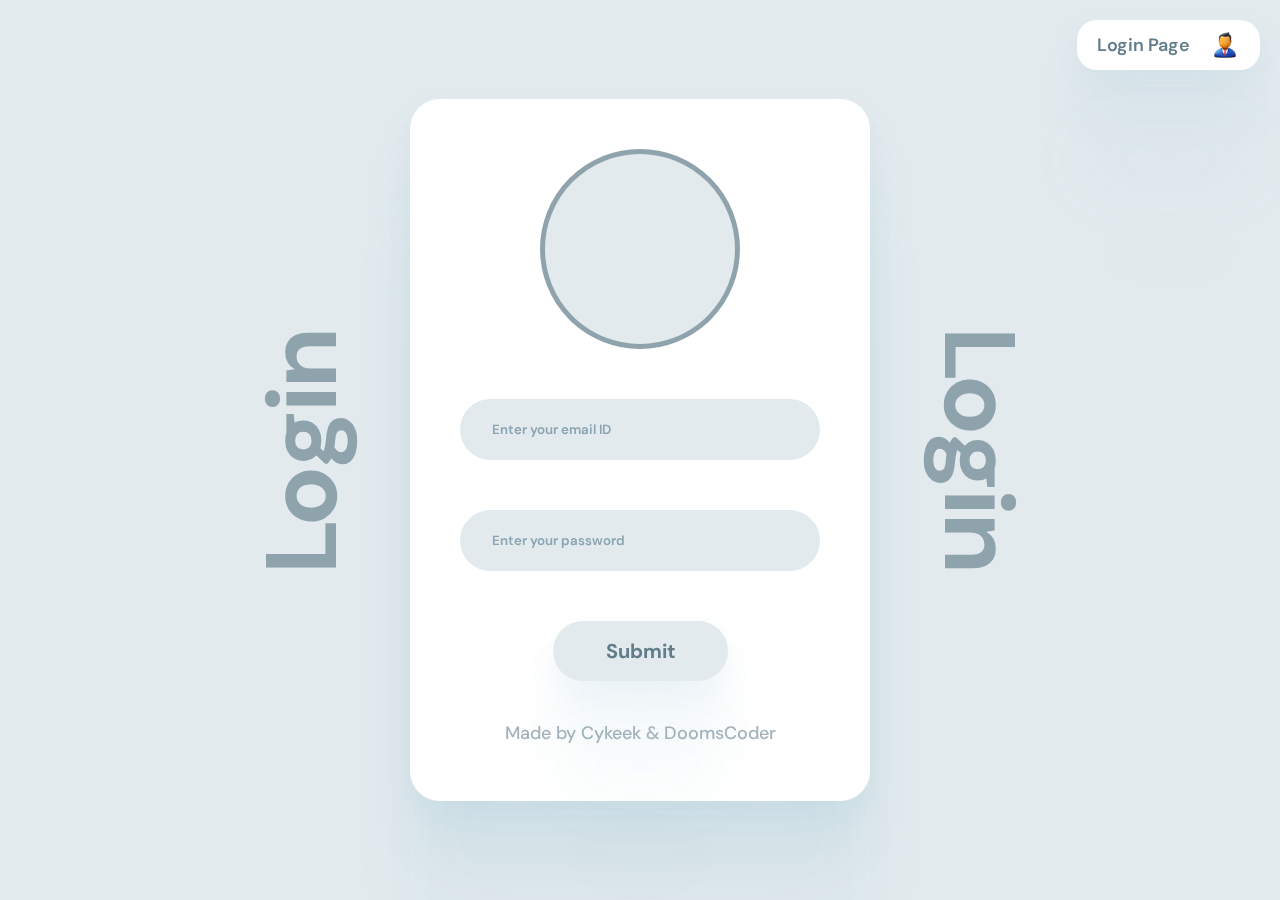
<file: index.html>
<!DOCTYPE html>
<html lang="en">
  <head>
    <meta charset="UTF-8" />
    <meta name="viewport" content="width=device-width, initial-scale=1.0" />
    <link rel="stylesheet" href="assets/css/style.css" />
    <link rel="preconnect" href="https://fonts.googleapis.com" />
    <link rel="preconnect" href="https://fonts.gstatic.com" crossorigin />
    <link
      href="https://fonts.googleapis.com/css2?family=DM+Sans:ital,opsz,wght@0,9..40,100..1000;1,9..40,100..1000&display=swap"
      rel="stylesheet"
    />
    <title>Library Management</title>
  </head>
  <body>
    <div class="page-indicator">
      Login Page
      <img
        src="assets/images/administrator-male.png"
        alt="Admin Icon"
        class="admin-icon"
      />
    </div>
    <div class="login-container">
      <div class="login-pfp"></div>
      <form action="" class="login-form flex">
        <input type="email" name="email" placeholder="Enter your email ID" />
        <input
          type="password"
          name="password"
          placeholder="Enter your password"
        />
        <button type="submit" class="login-submit">submit</button>
      </form>
      <p class="watermark">Made by Cykeek & DoomsCoder</p>
    </div>
  </body>
</html>
</file>
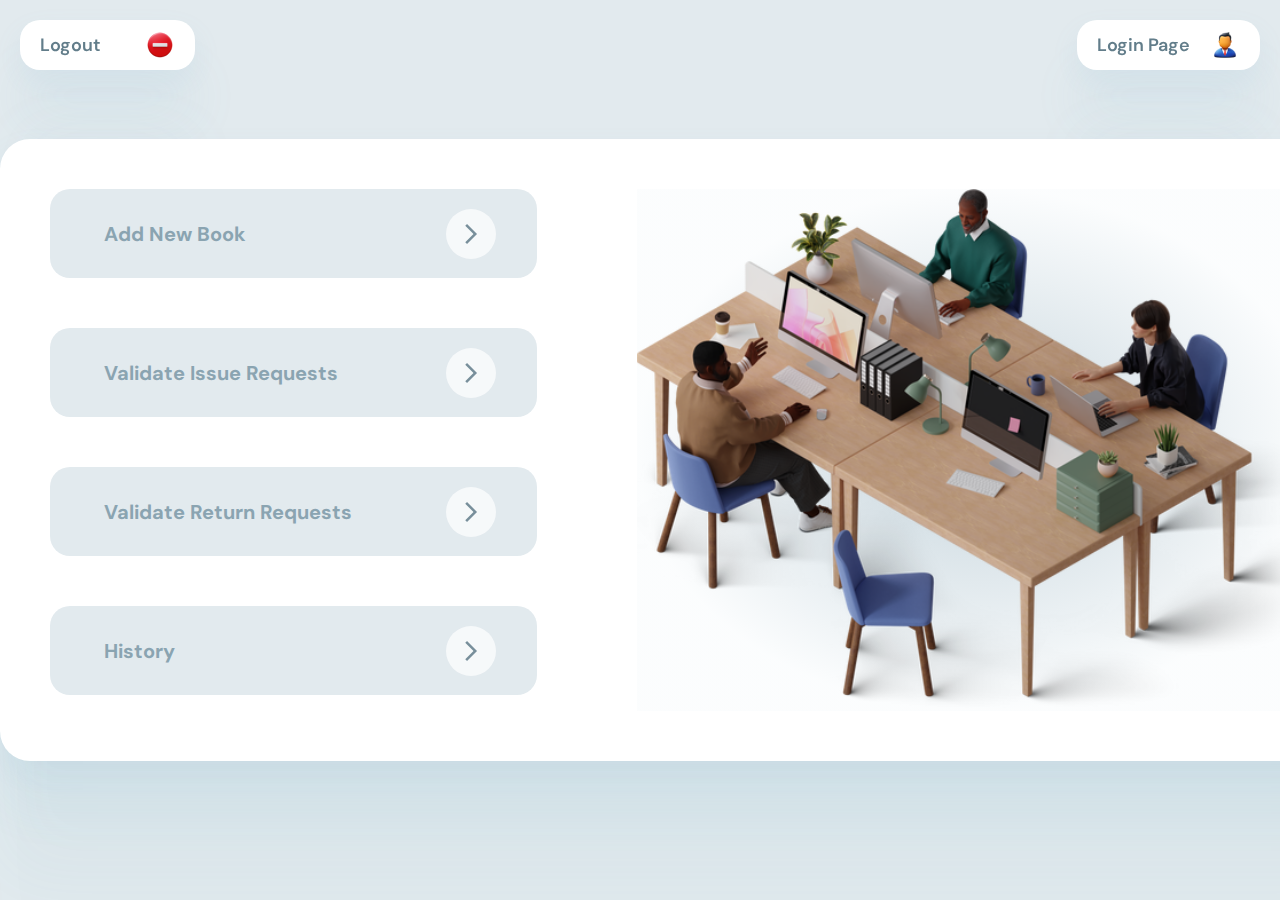
<file: homescreen.html>
<!DOCTYPE html>
<html lang="en">
  <head>
    <meta charset="UTF-8" />
    <meta name="viewport" content="width=device-width, initial-scale=1.0" />
    <link rel="stylesheet" href="assets/css/style.css" />
    <link rel="preconnect" href="https://fonts.googleapis.com" />
    <link rel="preconnect" href="https://fonts.gstatic.com" crossorigin />
    <link
      href="https://fonts.googleapis.com/css2?family=DM+Sans:ital,opsz,wght@0,9..40,100..1000;1,9..40,100..1000&display=swap"
      rel="stylesheet"
    />
    <title>Admin Section</title>
  </head>
  <body>
    <button class="logout">
      Logout
      <img
        src="assets/images/no-entry.png"
        alt="Admin Icon"
        class="admin-icon"
      />
    </button>
    <div class="page-indicator">
      Login Page
      <img
        src="assets/images/administrator-male.png"
        alt="Admin Icon"
        class="admin-icon"
      />
    </div>
    <div class="dashboard grid">
      <div class="options">
        <ul class="flex">
          <li>
            <a href="">
              Add New Book
              <svg class="icon">
                <use xlink:href="#next-btn"></use>
              </svg>
            </a>
          </li>
          <li>
            <a href="">
              Validate Issue Requests
              <svg class="icon">
                <use xlink:href="#next-btn"></use>
              </svg>
            </a>
          </li>
          <li>
            <a href="">
              Validate Return Requests
              <svg class="icon">
                <use xlink:href="#next-btn"></use>
              </svg>
            </a>
          </li>
          <li>
            <a href="">
              History
              <svg class="icon">
                <use xlink:href="#next-btn"></use>
              </svg>
            </a>
          </li>
        </ul>
      </div>
      <div class="dashboard-image">
        <img
          src="assets/images/isometric-view-of-colleagues-working-and-talking-in-the-office.png"
          alt=""
        />
      </div>
    </div>

    <svg width="0" height="0" class="hidden">
      <symbol
        fill="none"
        xmlns="http://www.w3.org/2000/svg"
        viewBox="0 0 50 50"
        id="next-btn"
      >
        <g id="Next Btn" filter="url(#filter0_b_1_71)">
          <rect
            width="50"
            height="50"
            rx="25"
            fill="white"
            fill-opacity="0.7"
          ></rect>
          <g id="arrow_forward_ios">
            <mask
              id="mask0_1_71"
              maskUnits="userSpaceOnUse"
              x="13"
              y="13"
              width="24"
              height="24"
            >
              <rect
                id="Bounding box"
                x="13"
                y="13"
                width="24"
                height="24"
                fill="#D9D9D9"
              ></rect>
            </mask>
            <g mask="url(#mask0_1_71)">
              <path
                id="arrow_forward_ios_2"
                d="M21.025 35L19.25 33.225L27.475 25L19.25 16.775L21.025 15L31.025 25L21.025 35Z"
                fill="#627D8A"
              ></path>
            </g>
          </g>
        </g>
        <defs>
          <filter
            id="filter0_b_1_71"
            x="-20"
            y="-20"
            width="90"
            height="90"
            filterUnits="userSpaceOnUse"
            color-interpolation-filters="sRGB"
          >
            <feFlood flood-opacity="0" result="BackgroundImageFix"></feFlood>
            <feGaussianBlur
              in="BackgroundImageFix"
              stdDeviation="10"
            ></feGaussianBlur>
            <feComposite
              in2="SourceAlpha"
              operator="in"
              result="effect1_backgroundBlur_1_71"
            ></feComposite>
            <feBlend
              mode="normal"
              in="SourceGraphic"
              in2="effect1_backgroundBlur_1_71"
              result="shape"
            ></feBlend>
          </filter>
        </defs>
      </symbol>
    </svg>
  </body>
</html>
</file>
<file: assets/css/style.css>
@import url("https://fonts.googleapis.com/css2?family=DM+Sans:ital,opsz,wght@0,9..40,100..1000;1,9..40,100..1000&display=swap");

*,
*::before,
*::after {
  box-sizing: border-box;
  padding: 0;
  margin: 0;
  font-family: "DM Sans", sans-serif;
  font-optical-sizing: auto;
  font-weight: 300;
  font-style: normal;
}

:root {
  /* color */
  --primary-color: #627d8a;
  --secondary-color: #8aa4b1;
  --tertiary-color: #8fa3ad;

  --background-color: #e2eaee;
  --background-secondary: #e2eaee;

  --text-primary-color: #a2b2ba;
  --text-secondary-color: #8aa4b1;

  --background-tertiary: #627D8A;

  /* sizing */
  --border-thickness: 2px;
}

html {
  height: 100%;
}

body {
  /* resets */
  min-height: 100%;
  display: flex;
  flex-direction: column;

  /* styling */
  background-color: var(--background-color);
}

ul {
  list-style: none;
}

a {
  color: var(--text-secondary-color);
  text-decoration: none;
  font-weight: 700;
}

img {
  width: 100%;
  height: 100%;
  object-fit: cover;
  display: block;
}

input {
  font-family: "DM Sans", sans-serif;
  font-weight: 500;
  border-radius: 50px;
  padding: 20px 150px 20px 30px;
  border: var(--border-thickness) solid transparent;
  width: 40ch;
  transition: background 0.3s ease-in-out, border 0.5s ease-in-out;
}

input::placeholder {
  font-weight: 600;
  color: var(--secondary-color);
}

input:focus-visible {
  outline: none;
  border: var(--border-thickness) solid var(--secondary-color);
}

button, #cancel_btn{
  width: 175px;
  border-radius: var(--border-radius, 50px);
  border: none;
  align-self: center;
  padding: 17px 52px 17px 53px;
  background-color: var(--btn-background-color, var(--background-secondary));
  font-size: 20px;
  font-weight: 700;
  color: var(--btn-text-color, var(--primary-color));
  text-transform: capitalize;
  cursor: pointer;
  box-shadow: 0px 320px 89px 0px rgba(123, 177, 204, 0),
    0px 205px 82px 0px rgba(123, 177, 204, 0.01),
    0px 115px 69px 0px rgba(123, 177, 204, 0.05),
    0px 51px 51px 0px rgba(123, 177, 204, 0.09),
    0px 13px 28px 0px rgba(123, 177, 204, 0.1);
}

.button-secondary {
  --btn-background-color: #627d8a;
  --btn-text-color: #fff;
}
/* classes */
.flex {
  display: flex;
}

.grid {
  display: grid;
}

.logout {
  justify-content: space-between;
  left: 20px;
  padding: 0;
}

.page-indicator,
.logout {
  display: flex;
  font-weight: 600;
  font-size: 18px;
  align-items: center;
  color: var(--primary-color);
  position: fixed;
  top: 20px;
  background: #fff;
  border-radius: 20px;
  padding: 10px 20px 10px 20px;
  box-shadow: 0px 320px 89px 0px rgba(123, 177, 204, 0),
    0px 205px 82px 0px rgba(123, 177, 204, 0.01),
    0px 115px 69px 0px rgba(123, 177, 204, 0.05),
    0px 51px 51px 0px rgba(123, 177, 204, 0.09),
    0px 13px 28px 0px rgba(123, 177, 204, 0.1);
}

.page-indicator {
  right: 20px;
}

.page-indicator img,
.logout img {
  height: 30px;
  width: 30px;
  margin-left: 20px;
}

.login-container,
.dashboard {
  --space: -50%;
  margin: auto auto;
  background-color: #ffffff;
  padding: 50px 50px;
  border-radius: 30px;
  box-shadow: 0px 320px 89px 0px rgba(123, 177, 204, 0),
    0px 205px 82px 0px rgba(123, 177, 204, 0.01),
    0px 115px 69px 0px rgba(123, 177, 204, 0.05),
    0px 51px 51px 0px rgba(123, 177, 204, 0.09),
    0px 13px 28px 0px rgba(123, 177, 204, 0.1);
  position: relative;
}

.login-container::before,
.login-container::after {
  position: absolute;
  content: "Login";
  top: 50%;
  translate: 0% -50%;

  font-size: 100px;
  font-weight: 700;
  color: var(--tertiary-color);
}

.login-container::before {
  left: var(--space);
  rotate: -90deg;
}

.login-container::after {
  right: var(--space);
  rotate: 90deg;
}

.login-pfp {
  height: 200px;
  aspect-ratio: 1;
  background-color: var(--background-secondary);
  border: 5px solid var(--tertiary-color);
  margin: 0 auto 50px auto;
  border-radius: 50%;
}

.login-form {
  flex-direction: column;
  align-items: center;
  gap: 50px;
}

.login-form input {
  background-color: var(--background-secondary);
}

.login-form input:focus-visible {
  background-color: transparent;
}

.watermark {
  color: var(--text-primary-color);
  height: 30px;
  font-size: 18px;
  font-weight: 500;
  margin-top: 40px;
  text-align: center;
}

.dashboard {
  grid-template-columns: 487px 682px;
  gap: 0 100px;
}

.options {
  flex-direction: column;
  grid-column-start: 1;
  grid-column-end: 2;
}

.options ul {
  flex-direction: column;
  gap: 50px;
}

.options ul a.active {
  background: var(--background-tertiary);
  color: #fff;
}

.options ul li a {
  padding: 20px 41px 19px 54px;
  border-radius: 20px;
  background: #e2eaee;
  font-size: 20px;
  display: flex;
  align-items: center;
  justify-content: space-between;
}

.options ul li a svg {
  height: 50px;
  width: 50px;
}

#cancel_btn {
  margin-top: 20px;
}

.dashboard-image {
  background: radial-gradient(
    50% 50% at 50% 50%,
    rgba(143, 172, 187, 0.5) 0%,
    rgba(219, 234, 241, 0.1) 100%
  );
}

.dashboard-form-container {
  background-color: var(--background-color);
  border-radius: 30px;
  padding: 40px 20px;
}

.dashboard-form {
  width: 100%;
  flex-direction: column;
  gap: 30px;

}

.dashboard-form input {
  width: 100%;
}
</file>
